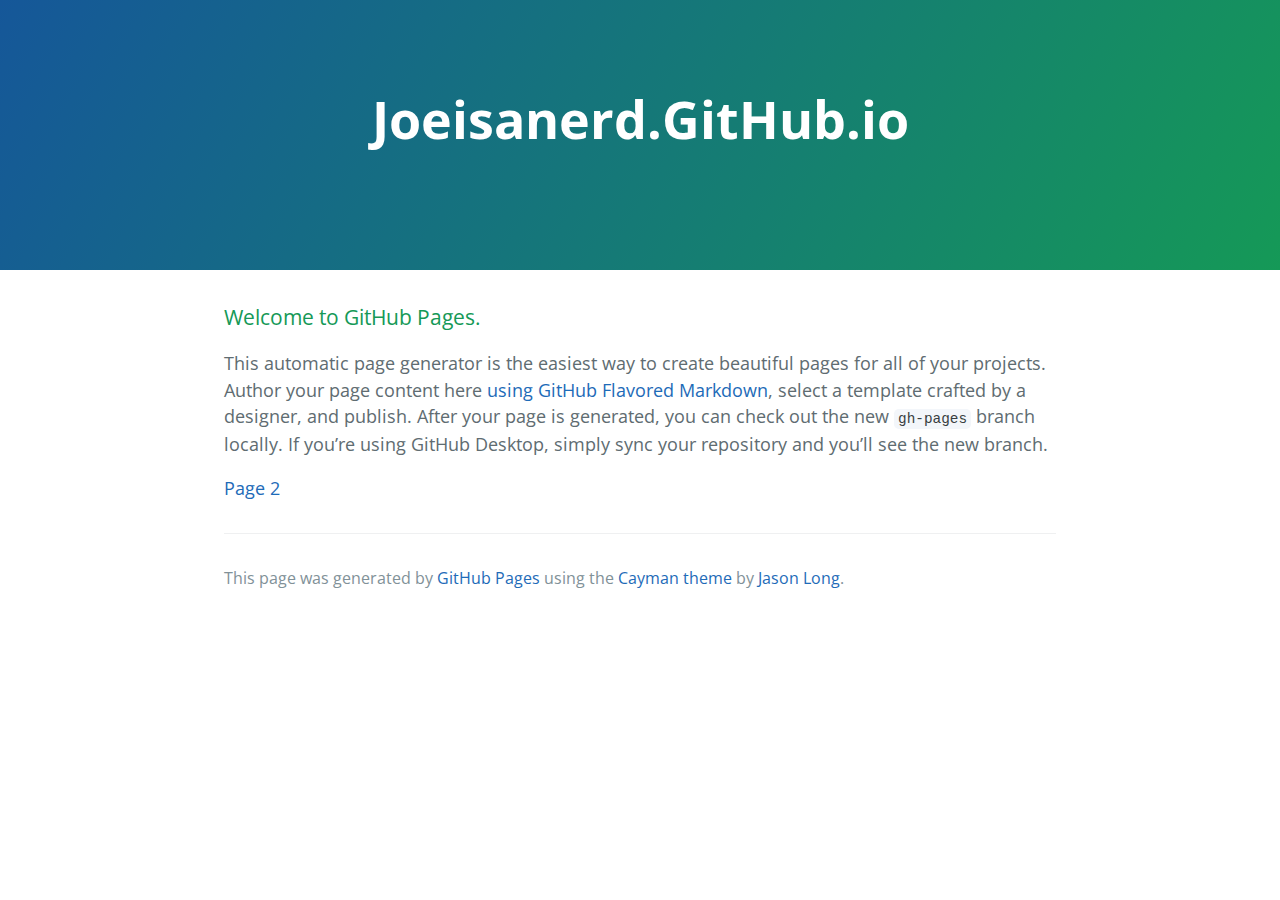
<file: index.html>
<!DOCTYPE html>
<html lang="en-us">
  <head>
    <meta charset="UTF-8">
    <title>Joeisanerd.GitHub.io by joeisanerd</title>
    <meta name="viewport" content="width=device-width, initial-scale=1">
    <link rel="stylesheet" type="text/css" href="stylesheets/normalize.css" media="screen">
    <link href='https://fonts.googleapis.com/css?family=Open+Sans:400,700' rel='stylesheet' type='text/css'>
    <link rel="stylesheet" type="text/css" href="stylesheets/stylesheet.css" media="screen">
    <link rel="stylesheet" type="text/css" href="stylesheets/github-light.css" media="screen">
  </head>
  <body>
    <section class="page-header">
      <h1 class="project-name">Joeisanerd.GitHub.io</h1>
      <h2 class="project-tagline"></h2>
    </section>

    <section class="main-content">
      <h3>
<a id="welcome-to-github-pages" class="anchor" href="#welcome-to-github-pages" aria-hidden="true"><span aria-hidden="true" class="octicon octicon-link"></span></a>Welcome to GitHub Pages.</h3>
<p>This automatic page generator is the easiest way to create beautiful pages for all of your projects. Author your page content here <a href="https://guides.github.com/features/mastering-markdown/">using GitHub Flavored Markdown</a>, select a template crafted by a designer, and publish. After your page is generated, you can check out the new <code>gh-pages</code> branch locally. If you’re using GitHub Desktop, simply sync your repository and you’ll see the new branch.</p>

      <a href="page2.html">Page 2</a>
      <footer class="site-footer">

        <span class="site-footer-credits">This page was generated by <a href="https://pages.github.com">GitHub Pages</a> using the <a href="https://github.com/jasonlong/cayman-theme">Cayman theme</a> by <a href="https://twitter.com/jasonlong">Jason Long</a>.</span>
      </footer>

    </section>

  
  </body>
</html>
</file>
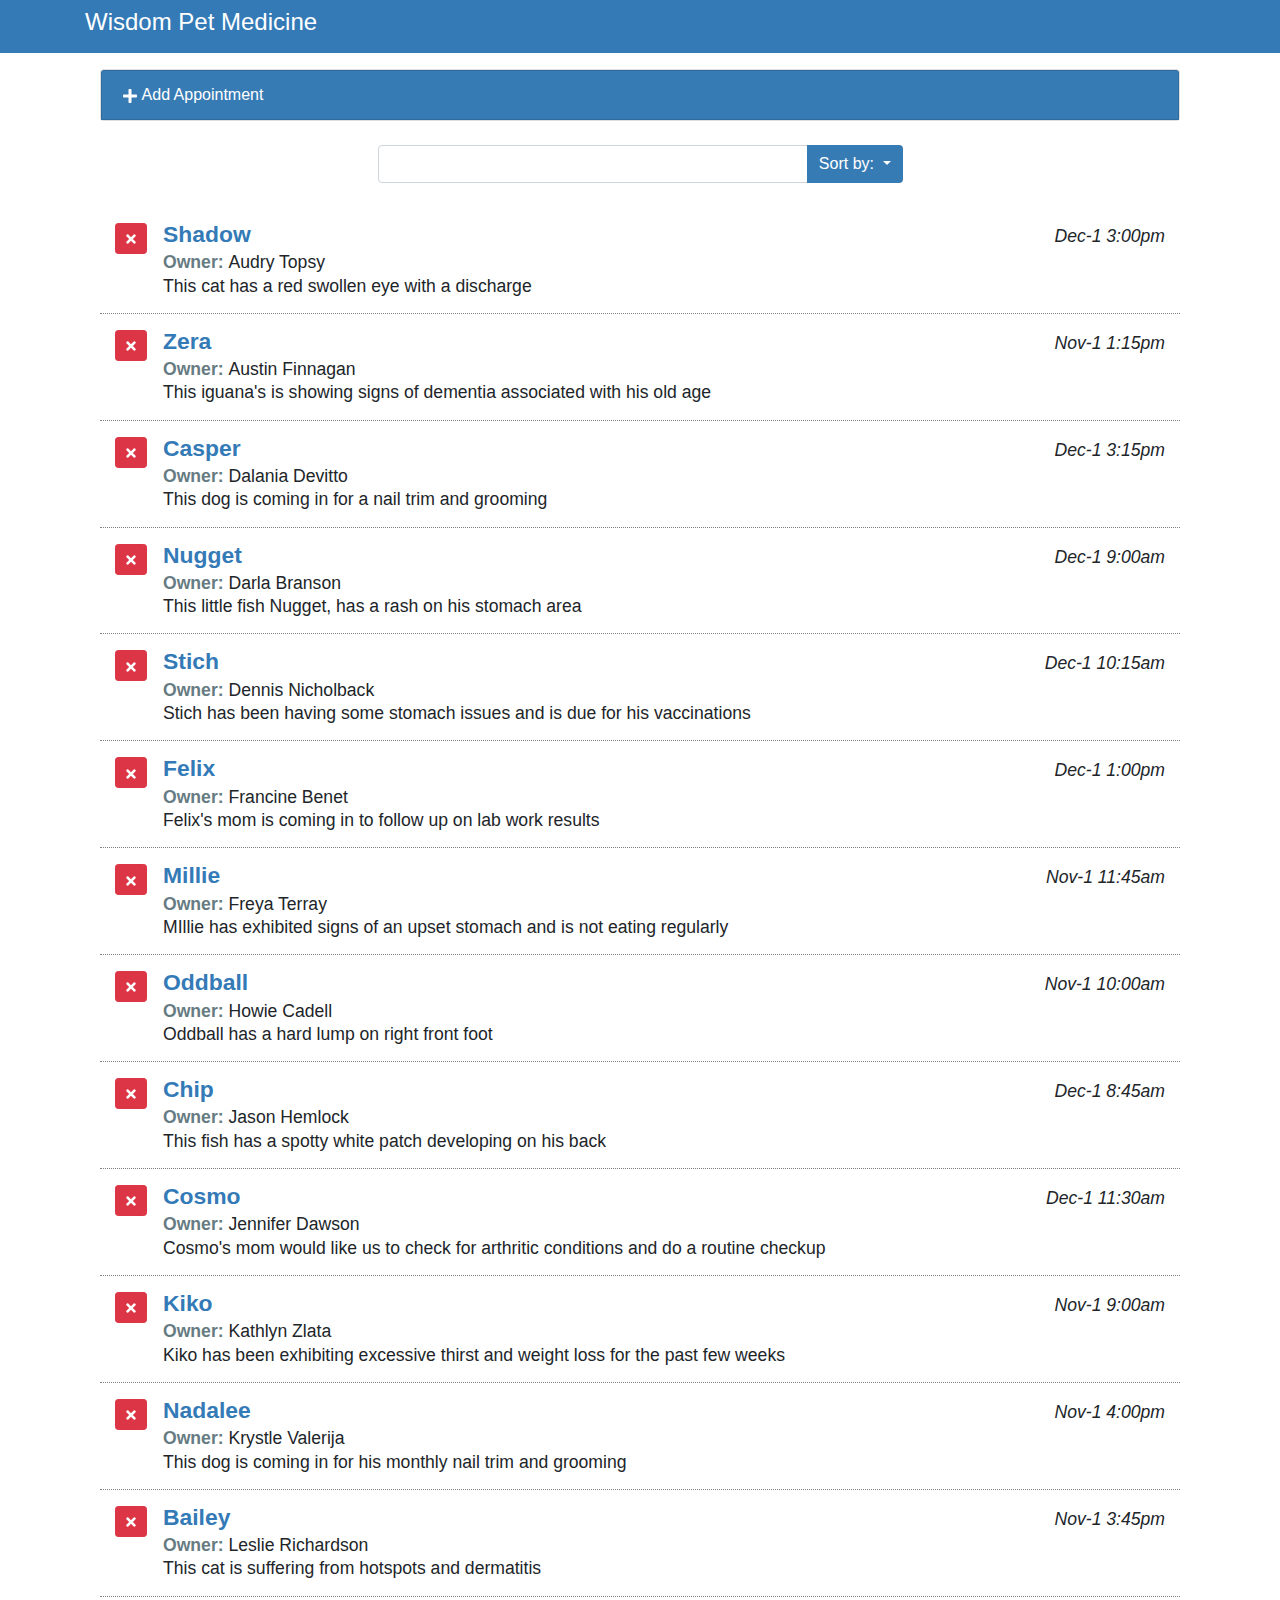
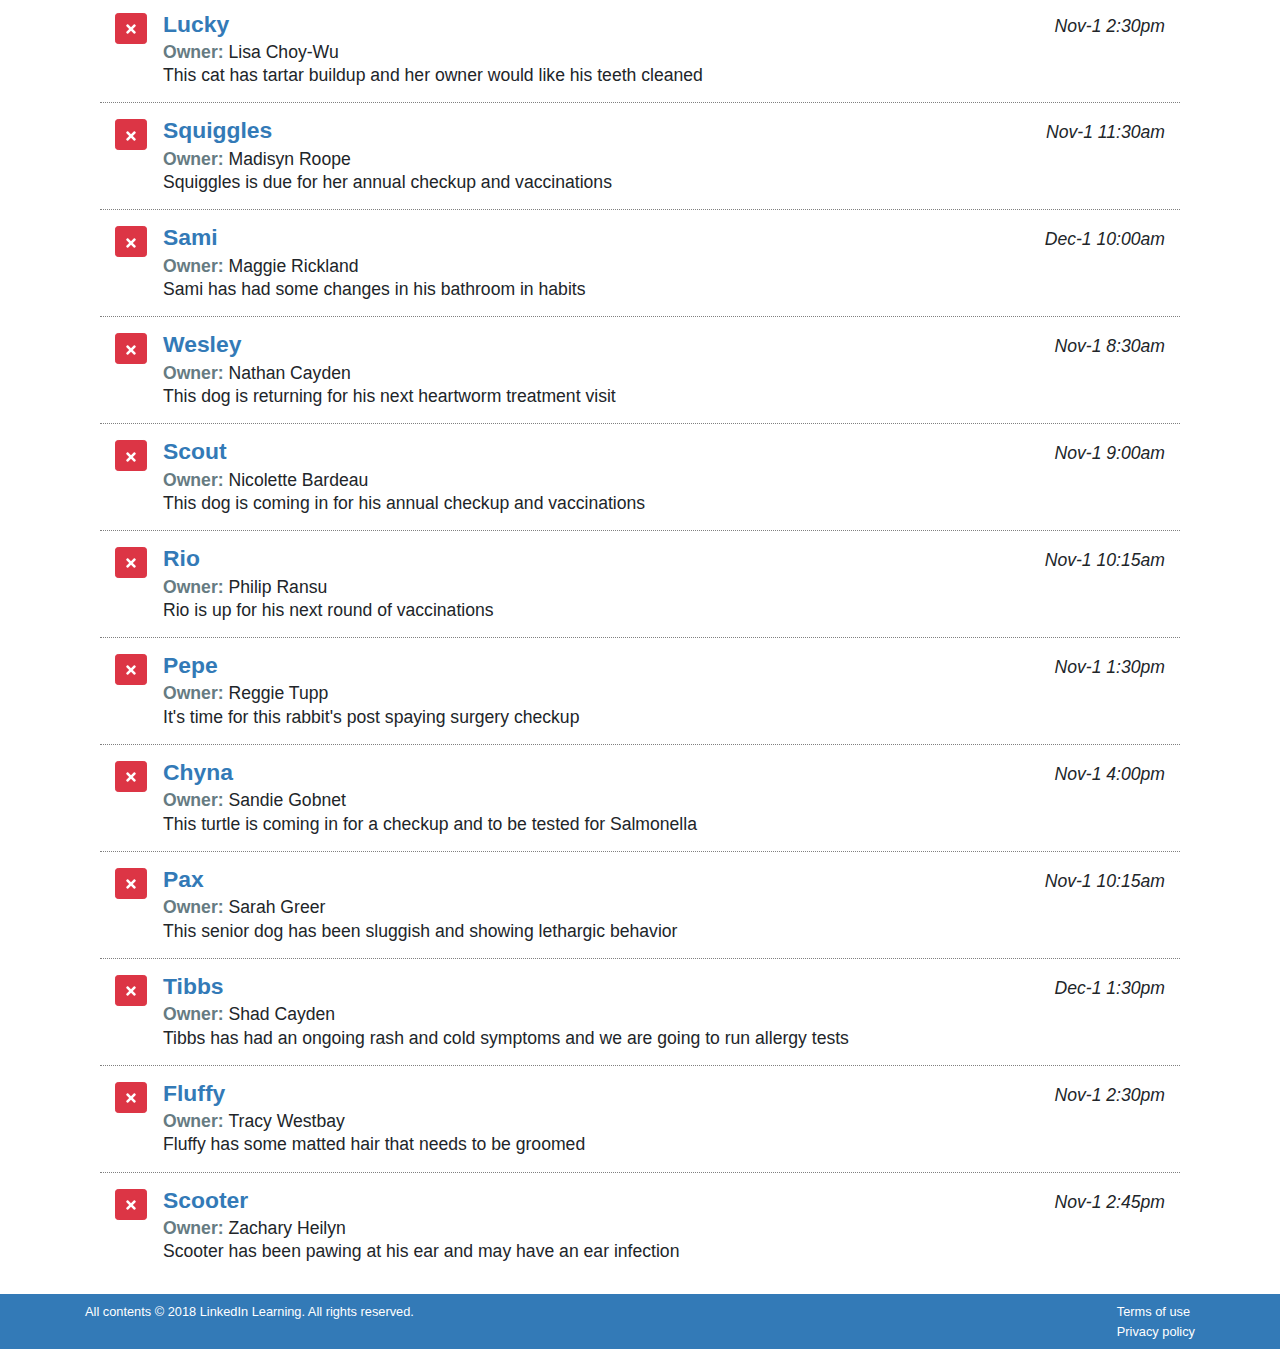
<file: react/index.html>
<!doctype html><html lang="en"><head><meta charset="utf-8"/><link rel="shortcut icon" href="./favicon.ico"/><meta name="viewport" content="width=device-width,initial-scale=1,shrink-to-fit=no"/><meta name="theme-color" content="#000000"/><link rel="manifest" href="./manifest.json"/><title>React</title><link href="./static/css/1.1afe1fec.chunk.css" rel="stylesheet"><link href="./static/css/main.8d807937.chunk.css" rel="stylesheet"></head><body><noscript>You need to enable JavaScript to run this app.</noscript><header class="container text-white"><h4 class="py-2">Wisdom Pet Medicine</h4></header><div id="root"></div><footer class="container d-flex text-white py-2"><p>All contents &copy; 2018 <a href="https://www.linkedin.com/learning">LinkedIn Learning</a>. All rights reserved.</p><div class="ml-auto"><a class="d-block text-white" href="#">Terms of use</a> <a class="d-block text-white" href="#">Privacy policy</a></div></footer><script>!function(l){function e(e){for(var r,t,n=e[0],o=e[1],u=e[2],f=0,i=[];f<n.length;f++)t=n[f],p[t]&&i.push(p[t][0]),p[t]=0;for(r in o)Object.prototype.hasOwnProperty.call(o,r)&&(l[r]=o[r]);for(s&&s(e);i.length;)i.shift()();return c.push.apply(c,u||[]),a()}function a(){for(var e,r=0;r<c.length;r++){for(var t=c[r],n=!0,o=1;o<t.length;o++){var u=t[o];0!==p[u]&&(n=!1)}n&&(c.splice(r--,1),e=f(f.s=t[0]))}return e}var t={},p={2:0},c=[];function f(e){if(t[e])return t[e].exports;var r=t[e]={i:e,l:!1,exports:{}};return l[e].call(r.exports,r,r.exports,f),r.l=!0,r.exports}f.m=l,f.c=t,f.d=function(e,r,t){f.o(e,r)||Object.defineProperty(e,r,{enumerable:!0,get:t})},f.r=function(e){"undefined"!=typeof Symbol&&Symbol.toStringTag&&Object.defineProperty(e,Symbol.toStringTag,{value:"Module"}),Object.defineProperty(e,"__esModule",{value:!0})},f.t=function(r,e){if(1&e&&(r=f(r)),8&e)return r;if(4&e&&"object"==typeof r&&r&&r.__esModule)return r;var t=Object.create(null);if(f.r(t),Object.defineProperty(t,"default",{enumerable:!0,value:r}),2&e&&"string"!=typeof r)for(var n in r)f.d(t,n,function(e){return r[e]}.bind(null,n));return t},f.n=function(e){var r=e&&e.__esModule?function(){return e.default}:function(){return e};return f.d(r,"a",r),r},f.o=function(e,r){return Object.prototype.hasOwnProperty.call(e,r)},f.p="./";var r=window.webpackJsonp=window.webpackJsonp||[],n=r.push.bind(r);r.push=e,r=r.slice();for(var o=0;o<r.length;o++)e(r[o]);var s=n;a()}([])</script><script src="./static/js/1.4a1af381.chunk.js"></script><script src="./static/js/main.9c2e0b9a.chunk.js"></script></body></html>
</file>
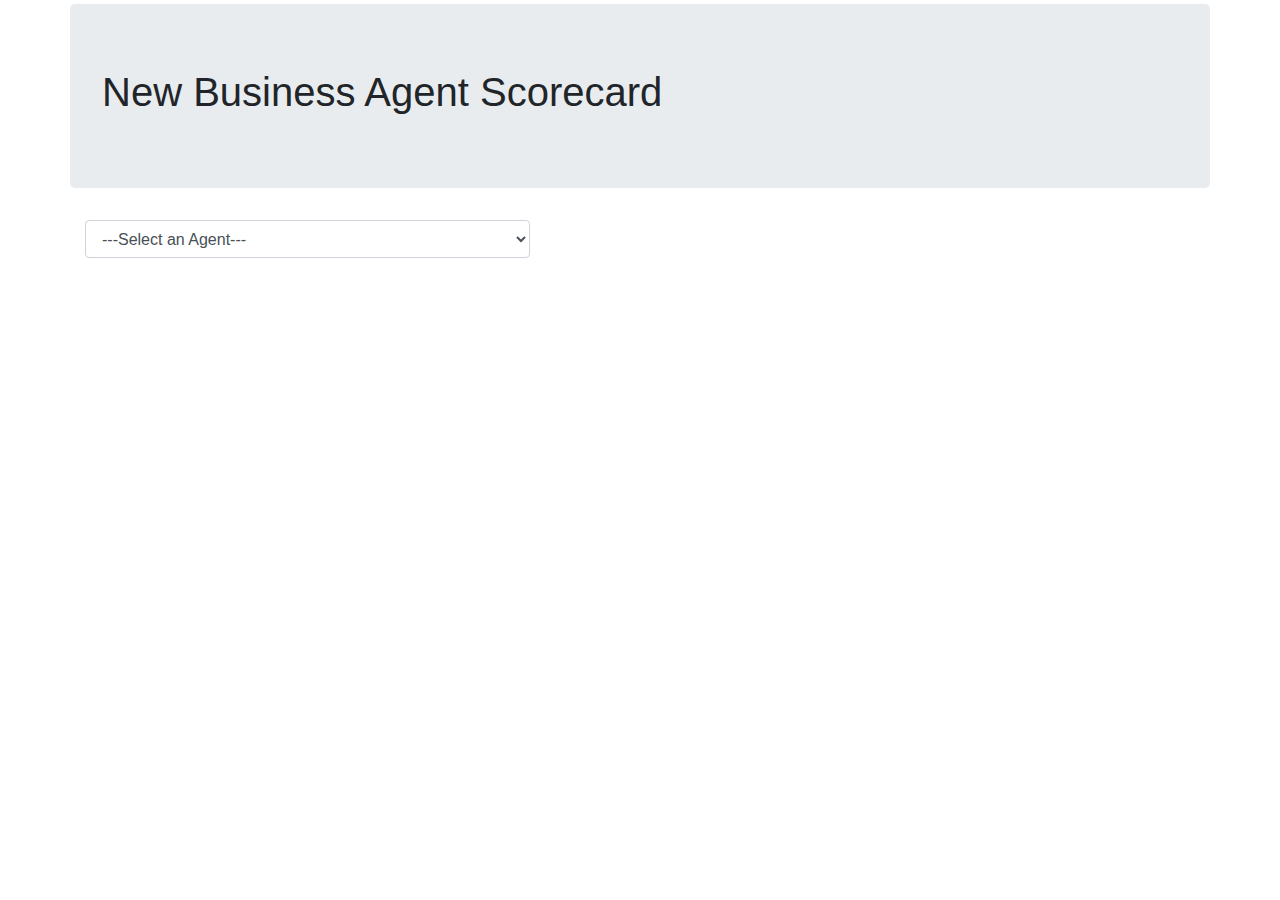
<file: scorecard/index.html>
<!doctype html><html lang="en"><head><meta charset="utf-8"/><link rel="icon" href="./favicon.ico"/><meta name="viewport" content="width=device-width,initial-scale=1"/><meta name="theme-color" content="#000000"/><meta name="description" content="Web site created using create-react-app"/><link rel="apple-touch-icon" href="./logo192.png"/><link rel="manifest" href="./manifest.json"/><title>React App</title><link href="./static/css/2.829c9cb5.chunk.css" rel="stylesheet"><link href="./static/css/main.b606d569.chunk.css" rel="stylesheet"></head><body><noscript>You need to enable JavaScript to run this app.</noscript><div id="root"></div><script>!function(e){function r(r){for(var n,l,a=r[0],c=r[1],f=r[2],p=0,s=[];p<a.length;p++)l=a[p],Object.prototype.hasOwnProperty.call(o,l)&&o[l]&&s.push(o[l][0]),o[l]=0;for(n in c)Object.prototype.hasOwnProperty.call(c,n)&&(e[n]=c[n]);for(i&&i(r);s.length;)s.shift()();return u.push.apply(u,f||[]),t()}function t(){for(var e,r=0;r<u.length;r++){for(var t=u[r],n=!0,a=1;a<t.length;a++){var c=t[a];0!==o[c]&&(n=!1)}n&&(u.splice(r--,1),e=l(l.s=t[0]))}return e}var n={},o={1:0},u=[];function l(r){if(n[r])return n[r].exports;var t=n[r]={i:r,l:!1,exports:{}};return e[r].call(t.exports,t,t.exports,l),t.l=!0,t.exports}l.m=e,l.c=n,l.d=function(e,r,t){l.o(e,r)||Object.defineProperty(e,r,{enumerable:!0,get:t})},l.r=function(e){"undefined"!=typeof Symbol&&Symbol.toStringTag&&Object.defineProperty(e,Symbol.toStringTag,{value:"Module"}),Object.defineProperty(e,"__esModule",{value:!0})},l.t=function(e,r){if(1&r&&(e=l(e)),8&r)return e;if(4&r&&"object"==typeof e&&e&&e.__esModule)return e;var t=Object.create(null);if(l.r(t),Object.defineProperty(t,"default",{enumerable:!0,value:e}),2&r&&"string"!=typeof e)for(var n in e)l.d(t,n,function(r){return e[r]}.bind(null,n));return t},l.n=function(e){var r=e&&e.__esModule?function(){return e.default}:function(){return e};return l.d(r,"a",r),r},l.o=function(e,r){return Object.prototype.hasOwnProperty.call(e,r)},l.p="./";var a=this.webpackJsonpscorecard=this.webpackJsonpscorecard||[],c=a.push.bind(a);a.push=r,a=a.slice();for(var f=0;f<a.length;f++)r(a[f]);var i=c;t()}([])</script><script src="./static/js/2.cf0313db.chunk.js"></script><script src="./static/js/main.87cb2922.chunk.js"></script></body></html>
</file>
<file: stylesheets/stylesheet.css>
* {
  box-sizing: border-box; }

body {
  padding: 0;
  margin: 0;
  font-family: "Open Sans", "Helvetica Neue", Helvetica, Arial, sans-serif;
  font-size: 16px;
  line-height: 1.5;
  color: #606c71; }

a {
  color: #1e6bb8;
  text-decoration: none; }
  a:hover {
    text-decoration: underline; }

.btn {
  display: inline-block;
  margin-bottom: 1rem;
  color: rgba(255, 255, 255, 0.7);
  background-color: rgba(255, 255, 255, 0.08);
  border-color: rgba(255, 255, 255, 0.2);
  border-style: solid;
  border-width: 1px;
  border-radius: 0.3rem;
  transition: color 0.2s, background-color 0.2s, border-color 0.2s; }
  .btn + .btn {
    margin-left: 1rem; }

.btn:hover {
  color: rgba(255, 255, 255, 0.8);
  text-decoration: none;
  background-color: rgba(255, 255, 255, 0.2);
  border-color: rgba(255, 255, 255, 0.3); }

@media screen and (min-width: 64em) {
  .btn {
    padding: 0.75rem 1rem; } }

@media screen and (min-width: 42em) and (max-width: 64em) {
  .btn {
    padding: 0.6rem 0.9rem;
    font-size: 0.9rem; } }

@media screen and (max-width: 42em) {
  .btn {
    display: block;
    width: 100%;
    padding: 0.75rem;
    font-size: 0.9rem; }
    .btn + .btn {
      margin-top: 1rem;
      margin-left: 0; } }

.page-header {
  color: #fff;
  text-align: center;
  background-color: #159957;
  background-image: linear-gradient(120deg, #155799, #159957); }

@media screen and (min-width: 64em) {
  .page-header {
    padding: 5rem 6rem; } }

@media screen and (min-width: 42em) and (max-width: 64em) {
  .page-header {
    padding: 3rem 4rem; } }

@media screen and (max-width: 42em) {
  .page-header {
    padding: 2rem 1rem; } }

.project-name {
  margin-top: 0;
  margin-bottom: 0.1rem; }

@media screen and (min-width: 64em) {
  .project-name {
    font-size: 3.25rem; } }

@media screen and (min-width: 42em) and (max-width: 64em) {
  .project-name {
    font-size: 2.25rem; } }

@media screen and (max-width: 42em) {
  .project-name {
    font-size: 1.75rem; } }

.project-tagline {
  margin-bottom: 2rem;
  font-weight: normal;
  opacity: 0.7; }

@media screen and (min-width: 64em) {
  .project-tagline {
    font-size: 1.25rem; } }

@media screen and (min-width: 42em) and (max-width: 64em) {
  .project-tagline {
    font-size: 1.15rem; } }

@media screen and (max-width: 42em) {
  .project-tagline {
    font-size: 1rem; } }

.main-content :first-child {
  margin-top: 0; }
.main-content img {
  max-width: 100%; }
.main-content h1, .main-content h2, .main-content h3, .main-content h4, .main-content h5, .main-content h6 {
  margin-top: 2rem;
  margin-bottom: 1rem;
  font-weight: normal;
  color: #159957; }
.main-content p {
  margin-bottom: 1em; }
.main-content code {
  padding: 2px 4px;
  font-family: Consolas, "Liberation Mono", Menlo, Courier, monospace;
  font-size: 0.9rem;
  color: #383e41;
  background-color: #f3f6fa;
  border-radius: 0.3rem; }
.main-content pre {
  padding: 0.8rem;
  margin-top: 0;
  margin-bottom: 1rem;
  font: 1rem Consolas, "Liberation Mono", Menlo, Courier, monospace;
  color: #567482;
  word-wrap: normal;
  background-color: #f3f6fa;
  border: solid 1px #dce6f0;
  border-radius: 0.3rem; }
  .main-content pre > code {
    padding: 0;
    margin: 0;
    font-size: 0.9rem;
    color: #567482;
    word-break: normal;
    white-space: pre;
    background: transparent;
    border: 0; }
.main-content .highlight {
  margin-bottom: 1rem; }
  .main-content .highlight pre {
    margin-bottom: 0;
    word-break: normal; }
.main-content .highlight pre, .main-content pre {
  padding: 0.8rem;
  overflow: auto;
  font-size: 0.9rem;
  line-height: 1.45;
  border-radius: 0.3rem; }
.main-content pre code, .main-content pre tt {
  display: inline;
  max-width: initial;
  padding: 0;
  margin: 0;
  overflow: initial;
  line-height: inherit;
  word-wrap: normal;
  background-color: transparent;
  border: 0; }
  .main-content pre code:before, .main-content pre code:after, .main-content pre tt:before, .main-content pre tt:after {
    content: normal; }
.main-content ul, .main-content ol {
  margin-top: 0; }
.main-content blockquote {
  padding: 0 1rem;
  margin-left: 0;
  color: #819198;
  border-left: 0.3rem solid #dce6f0; }
  .main-content blockquote > :first-child {
    margin-top: 0; }
  .main-content blockquote > :last-child {
    margin-bottom: 0; }
.main-content table {
  display: block;
  width: 100%;
  overflow: auto;
  word-break: normal;
  word-break: keep-all; }
  .main-content table th {
    font-weight: bold; }
  .main-content table th, .main-content table td {
    padding: 0.5rem 1rem;
    border: 1px solid #e9ebec; }
.main-content dl {
  padding: 0; }
  .main-content dl dt {
    padding: 0;
    margin-top: 1rem;
    font-size: 1rem;
    font-weight: bold; }
  .main-content dl dd {
    padding: 0;
    margin-bottom: 1rem; }
.main-content hr {
  height: 2px;
  padding: 0;
  margin: 1rem 0;
  background-color: #eff0f1;
  border: 0; }

@media screen and (min-width: 64em) {
  .main-content {
    max-width: 64rem;
    padding: 2rem 6rem;
    margin: 0 auto;
    font-size: 1.1rem; } }

@media screen and (min-width: 42em) and (max-width: 64em) {
  .main-content {
    padding: 2rem 4rem;
    font-size: 1.1rem; } }

@media screen and (max-width: 42em) {
  .main-content {
    padding: 2rem 1rem;
    font-size: 1rem; } }

.site-footer {
  padding-top: 2rem;
  margin-top: 2rem;
  border-top: solid 1px #eff0f1; }

.site-footer-owner {
  display: block;
  font-weight: bold; }

.site-footer-credits {
  color: #819198; }

@media screen and (min-width: 64em) {
  .site-footer {
    font-size: 1rem; } }

@media screen and (min-width: 42em) and (max-width: 64em) {
  .site-footer {
    font-size: 1rem; } }

@media screen and (max-width: 42em) {
  .site-footer {
    font-size: 0.9rem; } }
</file>
<file: stylesheets/github-light.css>
/*!
 * GitHub Light v0.4.1
 * Copyright (c) 2012 - 2017 GitHub, Inc.
 * Licensed under MIT (https://github.com/primer/github-syntax-theme-generator/blob/master/LICENSE)
 */

.pl-c /* comment, punctuation.definition.comment, string.comment */ {
  color: #6a737d;
}

.pl-c1 /* constant, entity.name.constant, variable.other.constant, variable.language, support, meta.property-name, support.constant, support.variable, meta.module-reference, markup.raw, meta.diff.header, meta.output */,
.pl-s .pl-v /* string variable */ {
  color: #005cc5;
}

.pl-e /* entity */,
.pl-en /* entity.name */ {
  color: #6f42c1;
}

.pl-smi /* variable.parameter.function, storage.modifier.package, storage.modifier.import, storage.type.java, variable.other */,
.pl-s .pl-s1 /* string source */ {
  color: #24292e;
}

.pl-ent /* entity.name.tag, markup.quote */ {
  color: #22863a;
}

.pl-k /* keyword, storage, storage.type */ {
  color: #d73a49;
}

.pl-s /* string */,
.pl-pds /* punctuation.definition.string, source.regexp, string.regexp.character-class */,
.pl-s .pl-pse .pl-s1 /* string punctuation.section.embedded source */,
.pl-sr /* string.regexp */,
.pl-sr .pl-cce /* string.regexp constant.character.escape */,
.pl-sr .pl-sre /* string.regexp source.ruby.embedded */,
.pl-sr .pl-sra /* string.regexp string.regexp.arbitrary-repitition */ {
  color: #032f62;
}

.pl-v /* variable */,
.pl-smw /* sublimelinter.mark.warning */ {
  color: #e36209;
}

.pl-bu /* invalid.broken, invalid.deprecated, invalid.unimplemented, message.error, brackethighlighter.unmatched, sublimelinter.mark.error */ {
  color: #b31d28;
}

.pl-ii /* invalid.illegal */ {
  color: #fafbfc;
  background-color: #b31d28;
}

.pl-c2 /* carriage-return */ {
  color: #fafbfc;
  background-color: #d73a49;
}

.pl-c2::before /* carriage-return */ {
  content: "^M";
}

.pl-sr .pl-cce /* string.regexp constant.character.escape */ {
  font-weight: bold;
  color: #22863a;
}

.pl-ml /* markup.list */ {
  color: #735c0f;
}

.pl-mh /* markup.heading */,
.pl-mh .pl-en /* markup.heading entity.name */,
.pl-ms /* meta.separator */ {
  font-weight: bold;
  color: #005cc5;
}

.pl-mi /* markup.italic */ {
  font-style: italic;
  color: #24292e;
}

.pl-mb /* markup.bold */ {
  font-weight: bold;
  color: #24292e;
}

.pl-md /* markup.deleted, meta.diff.header.from-file, punctuation.definition.deleted */ {
  color: #b31d28;
  background-color: #ffeef0;
}

.pl-mi1 /* markup.inserted, meta.diff.header.to-file, punctuation.definition.inserted */ {
  color: #22863a;
  background-color: #f0fff4;
}

.pl-mc /* markup.changed, punctuation.definition.changed */ {
  color: #e36209;
  background-color: #ffebda;
}

.pl-mi2 /* markup.ignored, markup.untracked */ {
  color: #f6f8fa;
  background-color: #005cc5;
}

.pl-mdr /* meta.diff.range */ {
  font-weight: bold;
  color: #6f42c1;
}

.pl-ba /* brackethighlighter.tag, brackethighlighter.curly, brackethighlighter.round, brackethighlighter.square, brackethighlighter.angle, brackethighlighter.quote */ {
  color: #586069;
}

.pl-sg /* sublimelinter.gutter-mark */ {
  color: #959da5;
}

.pl-corl /* constant.other.reference.link, string.other.link */ {
  text-decoration: underline;
  color: #032f62;
}
</file>
<file: react/static/css/main.8d807937.chunk.css>
body{font-weight:200;background-color:#337ab7}footer a,header a{color:#fff}footer{font-size:.8em}.bg-primary,.btn-primary{background-color:#377bb5!important;border:inherit}.add-appointment .card-body{display:none}.apt-addheading{cursor:pointer;-webkit-user-select:none;-moz-user-select:none;-ms-user-select:none;user-select:none}.appointment-list{font-size:1.1em}.appointment-list .pet-item{border-bottom:1px dotted grey}.appointment-list .pet-item:last-child{border-bottom:none}.appointment-list .pet-name{font-weight:600;color:#337ab7;font-size:1.3em;line-height:100%}.appointment-list .label-item{font-weight:600;color:#667b82}.appointment-list .apt-date{font-style:italic}.appointment-list .apt-notes{line-height:120%}.dropdown-item.active,.dropdown-item:active{background-color:#a9aeb2}
/*# sourceMappingURL=main.8d807937.chunk.css.map */
</file>
<file: scorecard/static/css/main.b606d569.chunk.css>
body{margin:0;font-family:-apple-system,BlinkMacSystemFont,"Segoe UI","Roboto","Oxygen","Ubuntu","Cantarell","Fira Sans","Droid Sans","Helvetica Neue",sans-serif;-webkit-font-smoothing:antialiased;-moz-osx-font-smoothing:grayscale}code{font-family:source-code-pro,Menlo,Monaco,Consolas,"Courier New",monospace}.App{text-align:center}.App-logo{height:40vmin;pointer-events:none}@media (prefers-reduced-motion:no-preference){.App-logo{-webkit-animation:App-logo-spin 20s linear infinite;animation:App-logo-spin 20s linear infinite}}.App-header{background-color:#282c34;min-height:100vh;display:flex;flex-direction:column;align-items:center;justify-content:center;font-size:calc(10px + 2vmin);color:#fff}.App-link{color:#61dafb}@-webkit-keyframes App-logo-spin{0%{transform:rotate(0deg)}to{transform:rotate(1turn)}}@keyframes App-logo-spin{0%{transform:rotate(0deg)}to{transform:rotate(1turn)}}.measurementButton{border:0 solid;color:#00f;margin:10px;background-color:transparent;text-align:center}.measurements h3,.scoreBox{text-align:center}.scoreBox{color:navy;margin-left:auto;margin-right:auto}.scoreBox h1{font-size:50pt}.ms1{color:red;background-color:pink}.ms2{color:#789;background-color:#ff0}.ms3{color:#00f;background-color:#b0c4de}.ms4{color:green;background-color:#b0e0e6}.card-text{color:#606060;text-align:left}
/*# sourceMappingURL=main.b606d569.chunk.css.map */
</file>
